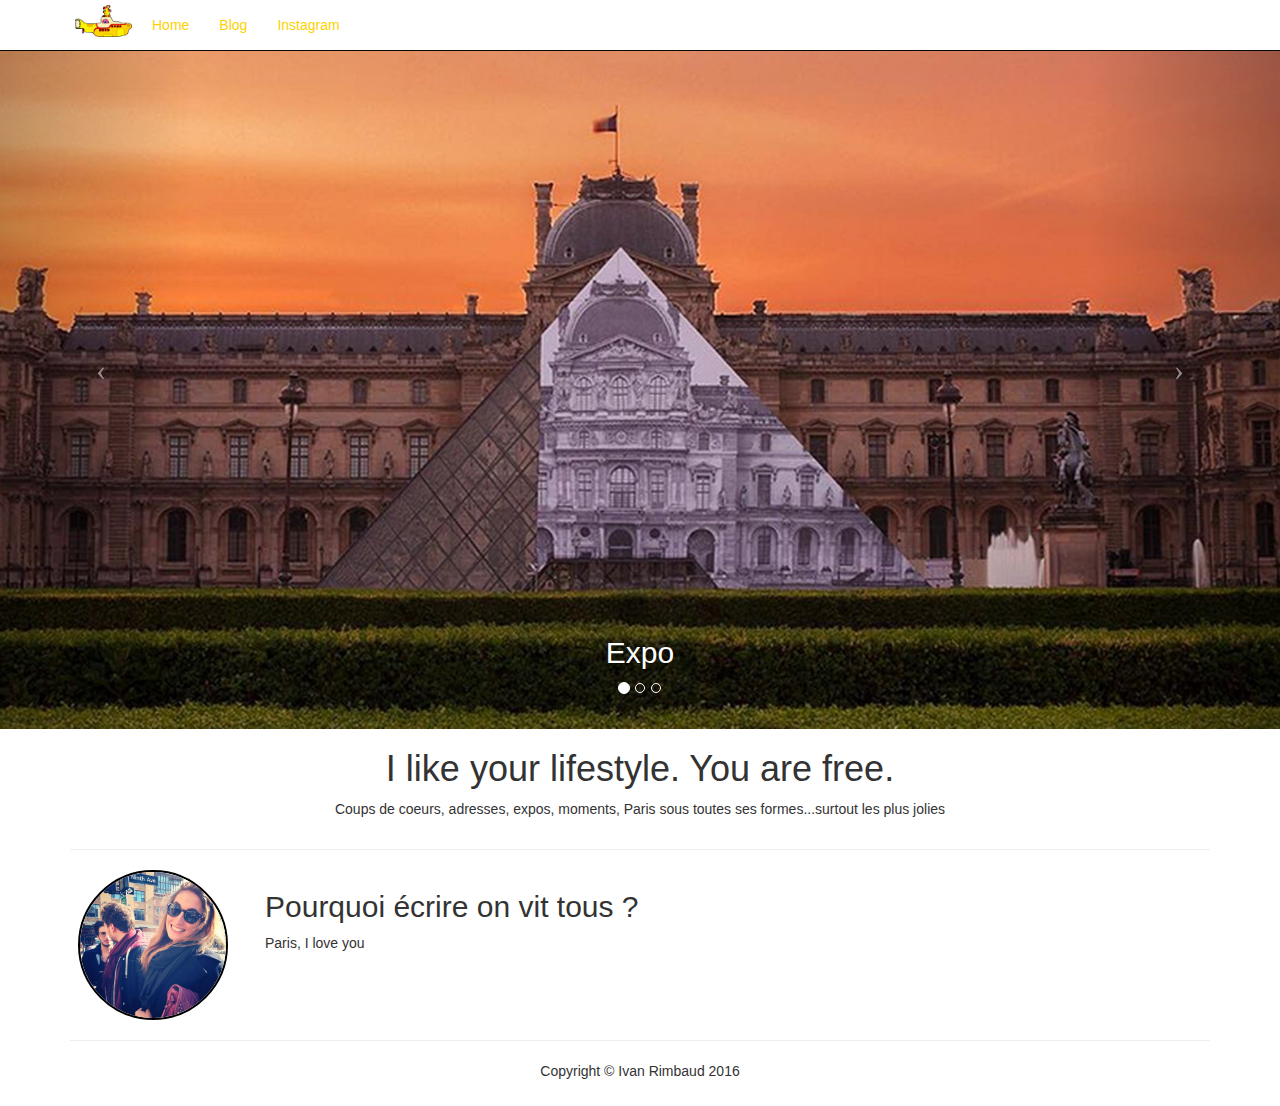
<file: index.html>
<!DOCTYPE html>
<html lang="en">

<head>

    <meta charset="utf-8">
    <meta http-equiv="X-UA-Compatible" content="IE=edge">
    <meta name="viewport" content="width=device-width, initial-scale=1">
    <meta name="description" content="">
    <meta name="author" content="">

    <title>On vit tous dans un sous-marin jaune</title>

    <!-- Bootstrap Core CSS -->
    <link href="css/bootstrap.min.css" rel="stylesheet">

    <!-- Favicon -->
    <link rel='shortcut icon' href='pictures/favicon.ico' type='image/x-icon'/ >

    <!-- Custom CSS -->
    <link href="css/full-slider.css" rel="stylesheet">

    <!-- HTML5 Shim and Respond.js IE8 support of HTML5 elements and media queries -->
    <!-- WARNING: Respond.js doesn't work if you view the page via file:// -->
    <!--[if lt IE 9]>
        <script src="https://oss.maxcdn.com/libs/html5shiv/3.7.0/html5shiv.js"></script>
        <script src="https://oss.maxcdn.com/libs/respond.js/1.4.2/respond.min.js"></script>
    <![endif]-->

</head>

<body>

    <!-- Navigation -->
    <nav class="navbar navbar-inverse navbar-fixed-top custom_nav colorme" role="navigation">
        <div class="container">
            <!-- Brand and toggle get grouped for better mobile display -->
            <div class="navbar-header">
                <button type="button" class="navbar-toggle" data-toggle="collapse" data-target="#bs-example-navbar-collapse-1">
                    <span class="sr-only">Toggle navigation</span>
                    <span class="icon-bar"></span>
                    <span class="icon-bar"></span>
                    <span class="icon-bar"></span>
                </button>
                <img class="logo" src="pictures/onvitous.png" width="57px" />
            </div>
            <!-- Collect the nav links, forms, and other content for toggling -->
            <div class="collapse navbar-collapse" id="bs-example-navbar-collapse-1">
                <ul class="nav navbar-nav">
                    <li>
                        <a href="index.html">Home</a>
                    </li>
                    <li>
                        <a href="blog.html">Blog</a>
                    </li>
                    <li>
                        <a href="instagram.html">Instagram</a>
                    </li>
                </ul>
            </div>
            <!-- /.navbar-collapse -->
        </div>
        <!-- /.container -->
    </nav>

    <!-- Full Page Image Background Carousel Header -->
    <header id="myCarousel" class="carousel slide">
        <!-- Indicators -->
        <ol class="carousel-indicators">
            <li data-target="#myCarousel" data-slide-to="0" class="active"></li>
            <li data-target="#myCarousel" data-slide-to="1"></li>
            <li data-target="#myCarousel" data-slide-to="2"></li>
        </ol>

        <!-- Wrapper for Slides -->
        <div class="carousel-inner">
            <div class="item active">
                <!-- Set the first background image using inline CSS below. -->
                <div class="fill" style="background-image:url(pictures/coffee.jpeg);"></div>
                <div class="carousel-caption">
                    <h2>Expo</h2>
                </div>
            </div>
            <div class="item">
                <!-- Set the second background image using inline CSS below. -->
                <div class="fill" style="background-image:url(pictures/parisnuit.jpg);"></div>
                <div class="carousel-caption">
                    <h2>Bar</h2>
                </div>
            </div>
            <div class="item">
                <!-- Set the third background image using inline CSS below. -->
                <div class="fill" style="background-image:url(pictures/seine.jpg);"></div>
                <div class="carousel-caption">
                    <h2>Balade</h2>
                </div>
            </div>
        </div>

        <!-- Controls -->
        <a class="left carousel-control" href="#myCarousel" data-slide="prev">
            <span class="icon-prev"></span>
        </a>
        <a class="right carousel-control" href="#myCarousel" data-slide="next">
            <span class="icon-next"></span>
        </a>

    </header>

    <!-- Page Content -->
    <div class="container">

        <div class="row">
            <div class="col-lg-12">
                <h1 class="text-center">I like your lifestyle. You are free.</h1>
                <p class="text-center">Coups de coeurs, adresses, expos, moments, Paris sous toutes ses formes...surtout les plus jolies</p>
            </div>
        </div>
<hr>
        <div class="row">
            <div class="col-md-2 centered">
                <img class="pp " src="pictures/ellea.jpg">
            </div>
            <div class="col-md-10">
                <h2 id="into">Pourquoi écrire on vit tous ?</h2>
                <p>Paris, I love you</p>
            </div>
        </div>

        <hr>

        <!-- Footer -->
        <footer>
            <div class="row">
                <div class="col-lg-12">
                    <p class="text-center">Copyright &copy; Ivan Rimbaud 2016</p>
                </div>
            </div>
            <!-- /.row -->
        </footer>

    </div>
    <!-- /.container -->

    <!-- jQuery -->
    <script src="js/jquery.js"></script>

    <!-- Bootstrap Core JavaScript -->
    <script src="js/bootstrap.min.js"></script>

    <!-- Script to Activate the Carousel -->
    <script>
    $('.carousel').carousel({
        interval: 5000 //changes the speed
    })
    </script>

</body>

</html>
</file>
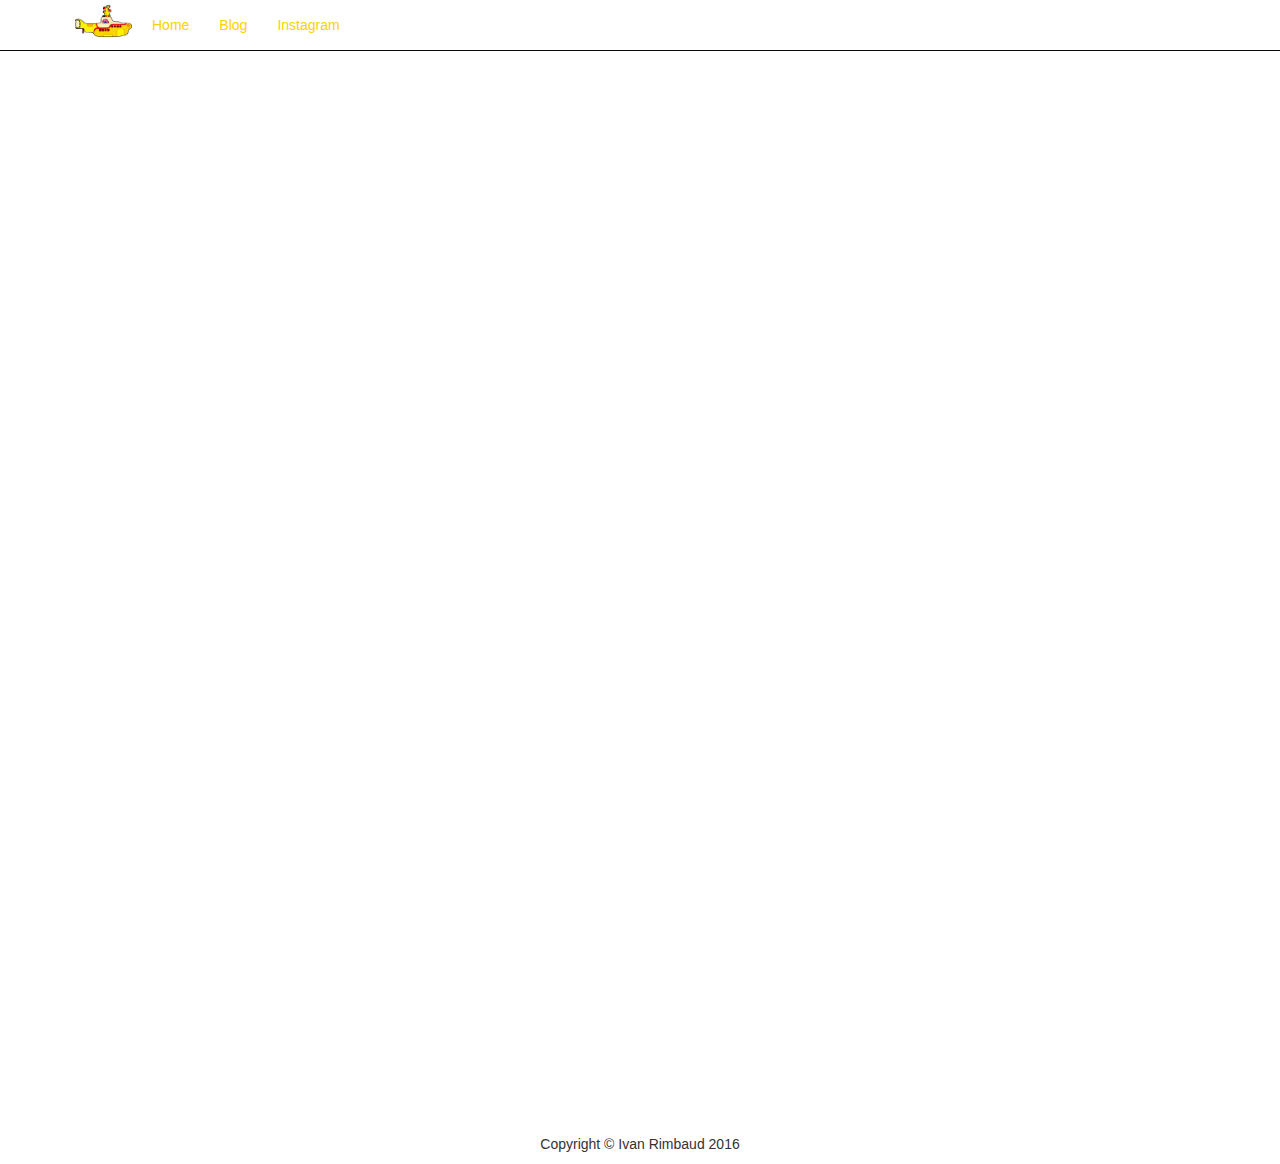
<file: blog.html>
<!DOCTYPE html>
<html lang="en">

<head>

    <meta charset="utf-8">
    <meta http-equiv="X-UA-Compatible" content="IE=edge">
    <meta name="viewport" content="width=device-width, initial-scale=1">
    <meta name="description" content="">
    <meta name="author" content="">

    <title>On vit tous dans un sous-marin jaune</title>

    <!-- Bootstrap Core CSS -->
    <link href="css/bootstrap.min.css" rel="stylesheet">
    <!-- Favicon -->
    <link rel='shortcut icon' href='pictures/favicon.ico' type='image/x-icon'/ >

    <!-- Custom CSS -->
    <link href="css/full-slider.css" rel="stylesheet">

    <!-- HTML5 Shim and Respond.js IE8 support of HTML5 elements and media queries -->
    <!-- WARNING: Respond.js doesn't work if you view the page via file:// -->
    <!--[if lt IE 9]>
        <script src="https://oss.maxcdn.com/libs/html5shiv/3.7.0/html5shiv.js"></script>
        <script src="https://oss.maxcdn.com/libs/respond.js/1.4.2/respond.min.js"></script>
    <![endif]-->

</head>

<body>

    <!-- Navigation -->
    <nav class="navbar navbar-inverse navbar-fixed-top custom_nav" role="navigation">
        <div class="container">
            <!-- Brand and toggle get grouped for better mobile display -->
            <div class="navbar-header">
                <button type="button" class="navbar-toggle" data-toggle="collapse" data-target="#bs-example-navbar-collapse-1">
                    <span class="sr-only">Toggle navigation</span>
                    <span class="icon-bar"></span>
                    <span class="icon-bar"></span>
                    <span class="icon-bar"></span>
                </button>
                <img class="logo" src="pictures/onvitous.png" width="57px" />
            </div>
            <!-- Collect the nav links, forms, and other content for toggling -->
            <div class="collapse navbar-collapse" id="bs-example-navbar-collapse-1">
                <ul class="nav navbar-nav">
                    <li>
                        <a href="index.html">Home</a>
                    </li>
                    <li>
                        <a href="blog.html">Blog</a>
                    </li>
                    <li>
                        <a href="instagram.html">Instagram</a>
                    </li>
                </ul>
            </div>
            <!-- /.navbar-collapse -->
        </div>
        <!-- /.container -->
    </nav>

            <div class="spacer"></div>

        <IFRAME src=https://onvitous.wordpress.com width=100% height=150% scrolling="auto" frameborder=0 > </IFRAME> 

        <!-- Footer -->
        <footer>
            <div class="row">
                <div class="col-lg-12">
                    <p class="text-center">Copyright &copy; Ivan Rimbaud 2016</p>
                </div>
            </div>
            <!-- /.row -->
        </footer>

    </div>
    <!-- /.container -->

    <!-- jQuery -->
    <script src="js/jquery.js"></script>

    <!-- Bootstrap Core JavaScript -->
    <script src="js/bootstrap.min.js"></script>

    <!-- Script to Activate the Carousel -->
    <script>
    $('.carousel').carousel({
        interval: 5000 //changes the speed
    })
    </script>

</body>

</html>
</file>
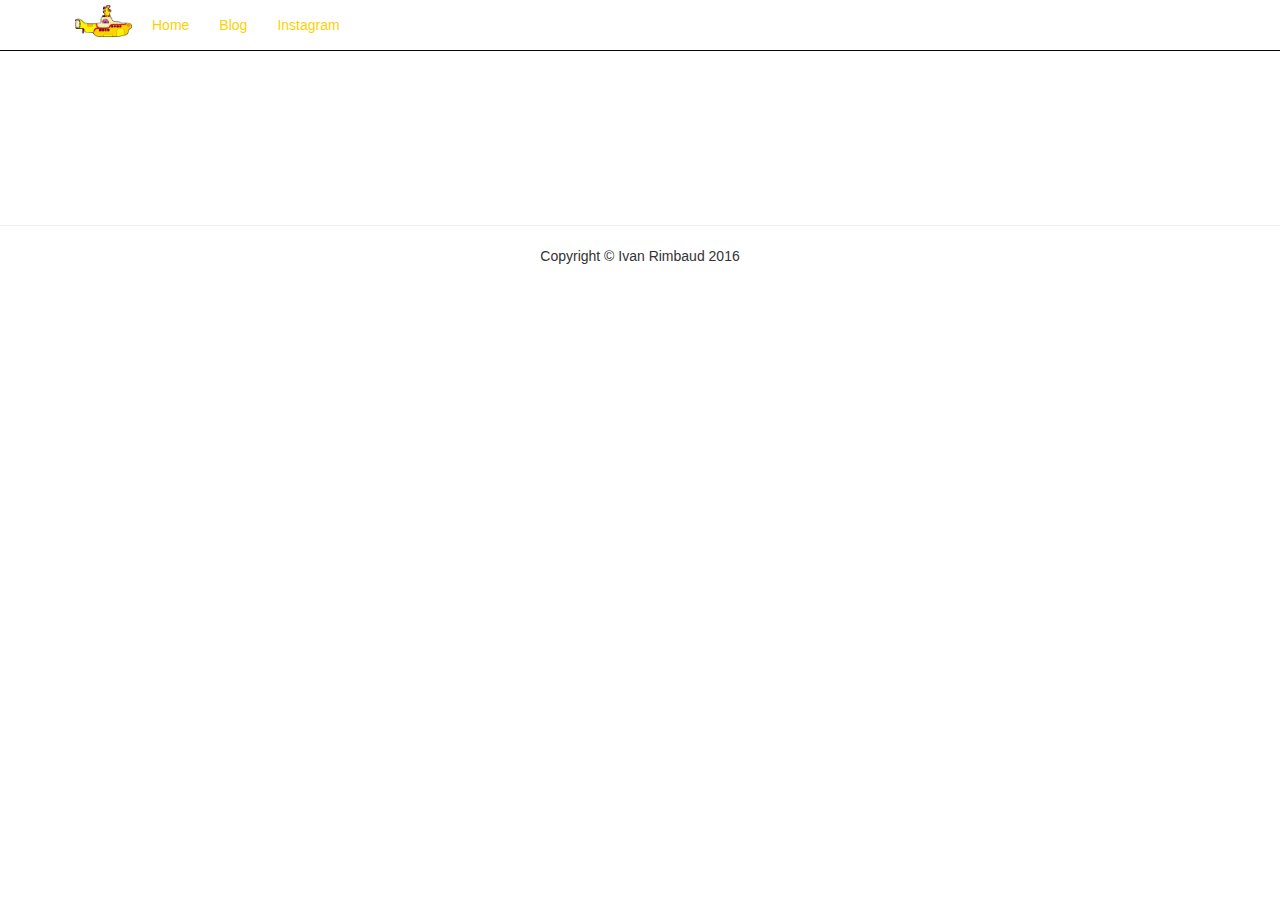
<file: instagram.html>
<!DOCTYPE html>
<html lang="en">

<head>

    <meta charset="utf-8">
    <meta http-equiv="X-UA-Compatible" content="IE=edge">
    <meta name="viewport" content="width=device-width, initial-scale=1">
    <meta name="description" content="">
    <meta name="author" content="">

    <title>On vit tous dans un sous-marin jaune</title>

    <!-- Bootstrap Core CSS -->
    <link href="css/bootstrap.min.css" rel="stylesheet">

    <!-- Favicon -->
    <link rel='shortcut icon' href='pictures/favicon.ico' type='image/x-icon'/ >

    <!-- Custom CSS -->
    <link href="css/full-slider.css" rel="stylesheet">

    <!-- HTML5 Shim and Respond.js IE8 support of HTML5 elements and media queries -->
    <!-- WARNING: Respond.js doesn't work if you view the page via file:// -->
    <!--[if lt IE 9]>
        <script src="https://oss.maxcdn.com/libs/html5shiv/3.7.0/html5shiv.js"></script>
        <script src="https://oss.maxcdn.com/libs/respond.js/1.4.2/respond.min.js"></script>
    <![endif]-->

</head>

<body>

    <!-- Navigation -->
    <nav class="navbar navbar-inverse navbar-fixed-top custom_nav" role="navigation">
        <div class="container">
            <!-- Brand and toggle get grouped for better mobile display -->
            <div class="navbar-header">
                <button type="button" class="navbar-toggle" data-toggle="collapse" data-target="#bs-example-navbar-collapse-1">
                    <span class="sr-only">Toggle navigation</span>
                    <span class="icon-bar"></span>
                    <span class="icon-bar"></span>
                    <span class="icon-bar"></span>
                </button>
                <img class="logo" src="pictures/onvitous.png" width="57px" />
            </div>
            <!-- Collect the nav links, forms, and other content for toggling -->
            <div class="collapse navbar-collapse" id="bs-example-navbar-collapse-1">
                <ul class="nav navbar-nav">
                    <li>
                        <a href="index.html">Home</a>
                    </li>
                    <li>
                        <a href="blog.html">Blog</a>
                    </li>
                    <li>
                        <a href="instagram.html">Instagram</a>
                    </li>
                </ul>
            </div>
            <!-- /.navbar-collapse -->
        </div>
        <!-- /.container -->
    </nav>
        <br>

        <div id="instagram">
            <!-- SnapWidget -->
            <script src="http://snapwidget.com/js/snapwidget.js"></script>
            <iframe src="http://snapwidget.com/in/?u=aXZhbmR1cmV2ZXxpbnwxMjV8NXwzfHxub3wwfG5vbmV8b25TdGFydHx5ZXN8eWVz&ve=140516" title="Instagram Widget" class="snapwidget-widget" allowTransparency="true" frameborder="0" scrolling="no" style="border:none; overflow:hidden; width:100%;"></iframe>
        </div>

        <hr>

        <!-- Footer -->
        <footer>
            <div class="row">
                <div class="col-lg-12">
                    <p class="text-center">Copyright &copy; Ivan Rimbaud 2016</p>
                </div>
            </div>
            <!-- /.row -->
        </footer>

    </div>
    <!-- /.container -->

    <!-- jQuery -->
    <script src="js/jquery.js"></script>

    <!-- Bootstrap Core JavaScript -->
    <script src="js/bootstrap.min.js"></script>

    <!-- Script to Activate the Carousel -->
    <script>
    $('.carousel').carousel({
        interval: 5000 //changes the speed
    })
    </script>

</body>

</html>
</file>
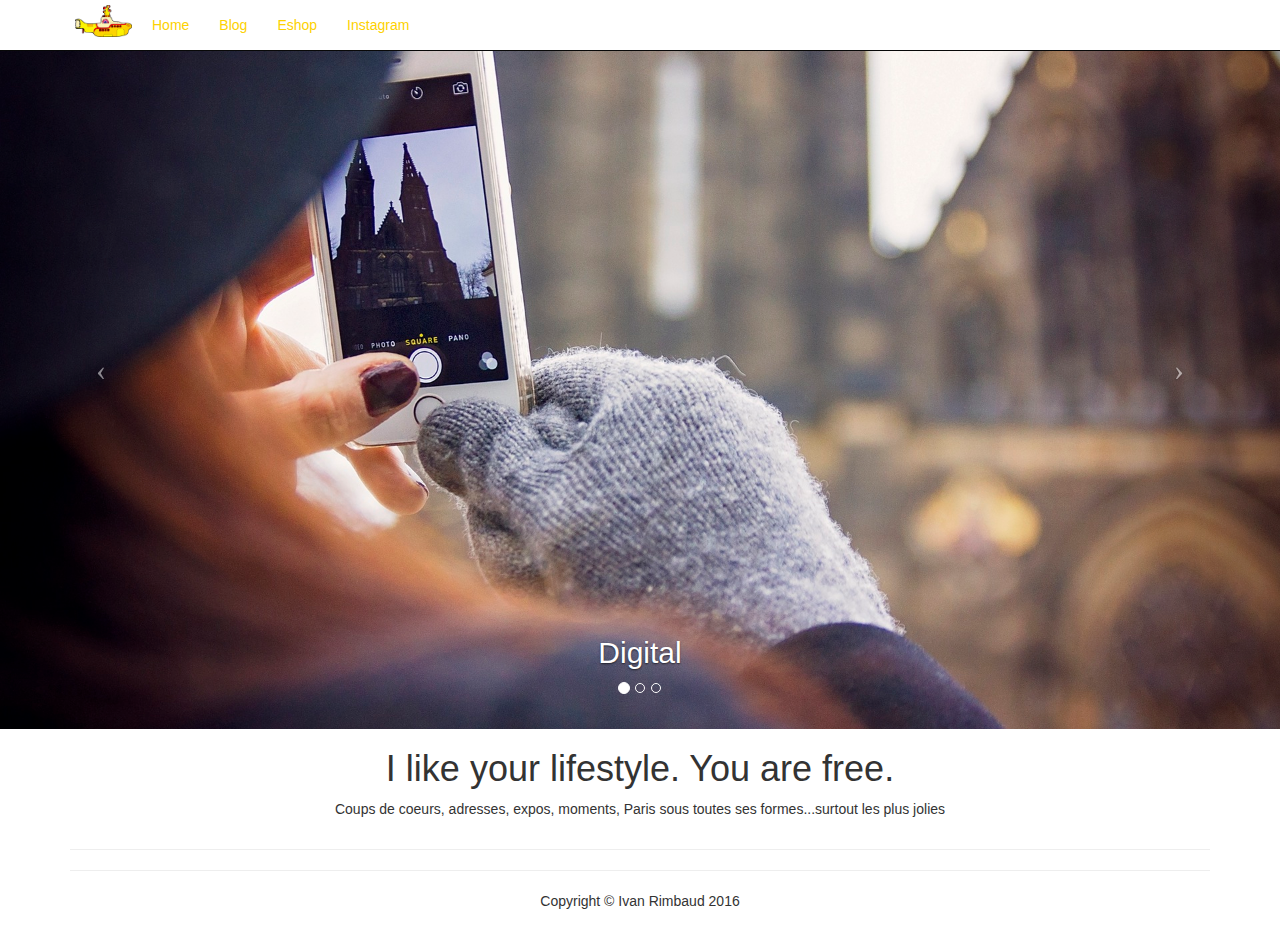
<file: shop.html>
<!DOCTYPE html>
<html lang="en">

<head>

    <meta charset="utf-8">
    <meta http-equiv="X-UA-Compatible" content="IE=edge">
    <meta name="viewport" content="width=device-width, initial-scale=1">
    <meta name="description" content="">
    <meta name="author" content="">

    <title>On vit tous dans un sous-marin jaune</title>

    <!-- Bootstrap Core CSS -->
    <link href="css/bootstrap.min.css" rel="stylesheet">
<!-- Favicon -->
    <link rel='shortcut icon' href='pictures/favicon.ico' type='image/x-icon'/ >
    
    <!-- Custom CSS -->
    <link href="css/full-slider.css" rel="stylesheet">


    <!-- HTML5 Shim and Respond.js IE8 support of HTML5 elements and media queries -->
    <!-- WARNING: Respond.js doesn't work if you view the page via file:// -->
    <!--[if lt IE 9]>
        <script src="https://oss.maxcdn.com/libs/html5shiv/3.7.0/html5shiv.js"></script>
        <script src="https://oss.maxcdn.com/libs/respond.js/1.4.2/respond.min.js"></script>
    <![endif]-->

</head>

<body>

    <!-- Navigation -->
    <nav class="navbar navbar-inverse navbar-fixed-top custom_nav" role="navigation">
        <div class="container">
            <!-- Brand and toggle get grouped for better mobile display -->
            <div class="navbar-header">
                <button type="button" class="navbar-toggle" data-toggle="collapse" data-target="#bs-example-navbar-collapse-1">
                    <span class="sr-only">Toggle navigation</span>
                    <span class="icon-bar"></span>
                    <span class="icon-bar"></span>
                    <span class="icon-bar"></span>
                </button>
                <img class="logo" src="pictures/onvitous.png" width="57px" />
            </div>
            <!-- Collect the nav links, forms, and other content for toggling -->
            <div class="collapse navbar-collapse" id="bs-example-navbar-collapse-1">
                <ul class="nav navbar-nav">
                    <li>
                        <a href="index.html">Home</a>
                    </li>
                    <li>
                        <a href="blog.html">Blog</a>
                    </li>
                    <li>
                        <a href="shop.html">Eshop</a>
                    </li>
                    <li>
                        <a href="instagram.html">Instagram</a>
                    </li>
                </ul>
            </div>
            <!-- /.navbar-collapse -->
        </div>
        <!-- /.container -->
    </nav>

    <!-- Full Page Image Background Carousel Header -->
    <header id="myCarousel" class="carousel slide">
        <!-- Indicators -->
        <ol class="carousel-indicators">
            <li data-target="#myCarousel" data-slide-to="0" class="active"></li>
            <li data-target="#myCarousel" data-slide-to="1"></li>
            <li data-target="#myCarousel" data-slide-to="2"></li>
        </ol>

        <!-- Wrapper for Slides -->
        <div class="carousel-inner">
            <div class="item active">
                <!-- Set the first background image using inline CSS below. -->
                <div class="fill" style="background-image:url(pictures/shop1.jpg);"></div>
                <div class="carousel-caption">
                    <h2>Digital</h2>
                </div>
            </div>
            <div class="item">
                <!-- Set the second background image using inline CSS below. -->
                <div class="fill" style="background-image:url(pictures/shop2.jpg);"></div>
                <div class="carousel-caption">
                    <h2>Nomad</h2>
                </div>
            </div>
            <div class="item">
                <!-- Set the third background image using inline CSS below. -->
                <div class="fill" style="background-image:url(pictures/shop3.jpg);"></div>
                <div class="carousel-caption">
                    <h2>Mode</h2>
                </div>
            </div>
        </div>

        <!-- Controls -->
        <a class="left carousel-control" href="#myCarousel" data-slide="prev">
            <span class="icon-prev"></span>
        </a>
        <a class="right carousel-control" href="#myCarousel" data-slide="next">
            <span class="icon-next"></span>
        </a>

    </header>

    <!-- Page Content -->
    <div class="container">

        <div class="row">
            <div class="col-lg-12">
                <h1 class="text-center">I like your lifestyle. You are free.</h1>
                <p class="text-center">Coups de coeurs, adresses, expos, moments, Paris sous toutes ses formes...surtout les plus jolies</p>
            </div>
        </div>

        <hr>

        <div id="shop">

            <div data-moltin-product="1250253592397349252"></div>

            <div data-moltin-product="1250281950866833807"></div>

            <div data-moltin-product="1250289170748801424"></div>


        </div>

        <hr>

        <!-- Footer -->
        <footer>
            <div class="row">
                <div class="col-lg-12">
                    <p class="text-center">Copyright &copy; Ivan Rimbaud 2016</p>
                </div>
            </div>
            <!-- /.row -->
        </footer>

    </div>
    <!-- /.container -->

    <!-- jQuery -->
    <script src="js/jquery.js"></script>

    <!-- Bootstrap Core JavaScript -->
    <script src="js/bootstrap.min.js"></script>

    <!-- Script to Activate the Carousel -->
    <script>
    $('.carousel').carousel({
        interval: 5000 //changes the speed
    })
    </script>
     <!-- script ecommerce -->
    <script src="https://js.moltin.com/v1/widgets" data-moltin-key="LTVuCSdYiCYXO7Kw7IOB3uKEFnXhqM8zJqAeLXoDvR" data-moltin-primary="#BFC004" data-moltin-language='fr' data-moltin-currency='eur'></script>

</body>

</html>
</file>
<file: css/full-slider.css>
/*!
 * Start Bootstrap - Full Slider HTML Template (http://startbootstrap.com)
 * Code licensed under the Apache License v2.0.
 * For details, see http://www.apache.org/licenses/LICENSE-2.0.
 */

html,
body {
    height: 90%;
    background-image: url();
}

.logo {
    margin:5px ;
}

.colorme {
    color: black;
}

.colorme:a {
    color: black;
}

.custom_nav {
        background:rgba(255,255,255,1);
    }
    
 .navbar-header {
    color: black;
 }

.carousel,
.item,
.active {
    height: 100%;
}

.spacer {
    margin: 20px;
}

.carousel-inner {
    height: 100%;
}

/* Background images are set within the HTML using inline CSS, not here */

.fill {
    width: 100%;
    height: 100%;
    background-position: center;
    -webkit-background-size: cover;
    -moz-background-size: cover;
    background-size: cover;
    -o-background-size: cover;
}

.centered
{
    text-align:center;
}

.pp {
    height: 150px;
    border-radius: 100%;
    border: 2px solid black;
}

.pp:hover {
    opacity: 0.8;
}

#intro {
    margin-left: 0;
}

footer {
    margin: 15px 0;
}

#instagram {
    margin-top: 30px;
}
</file>
